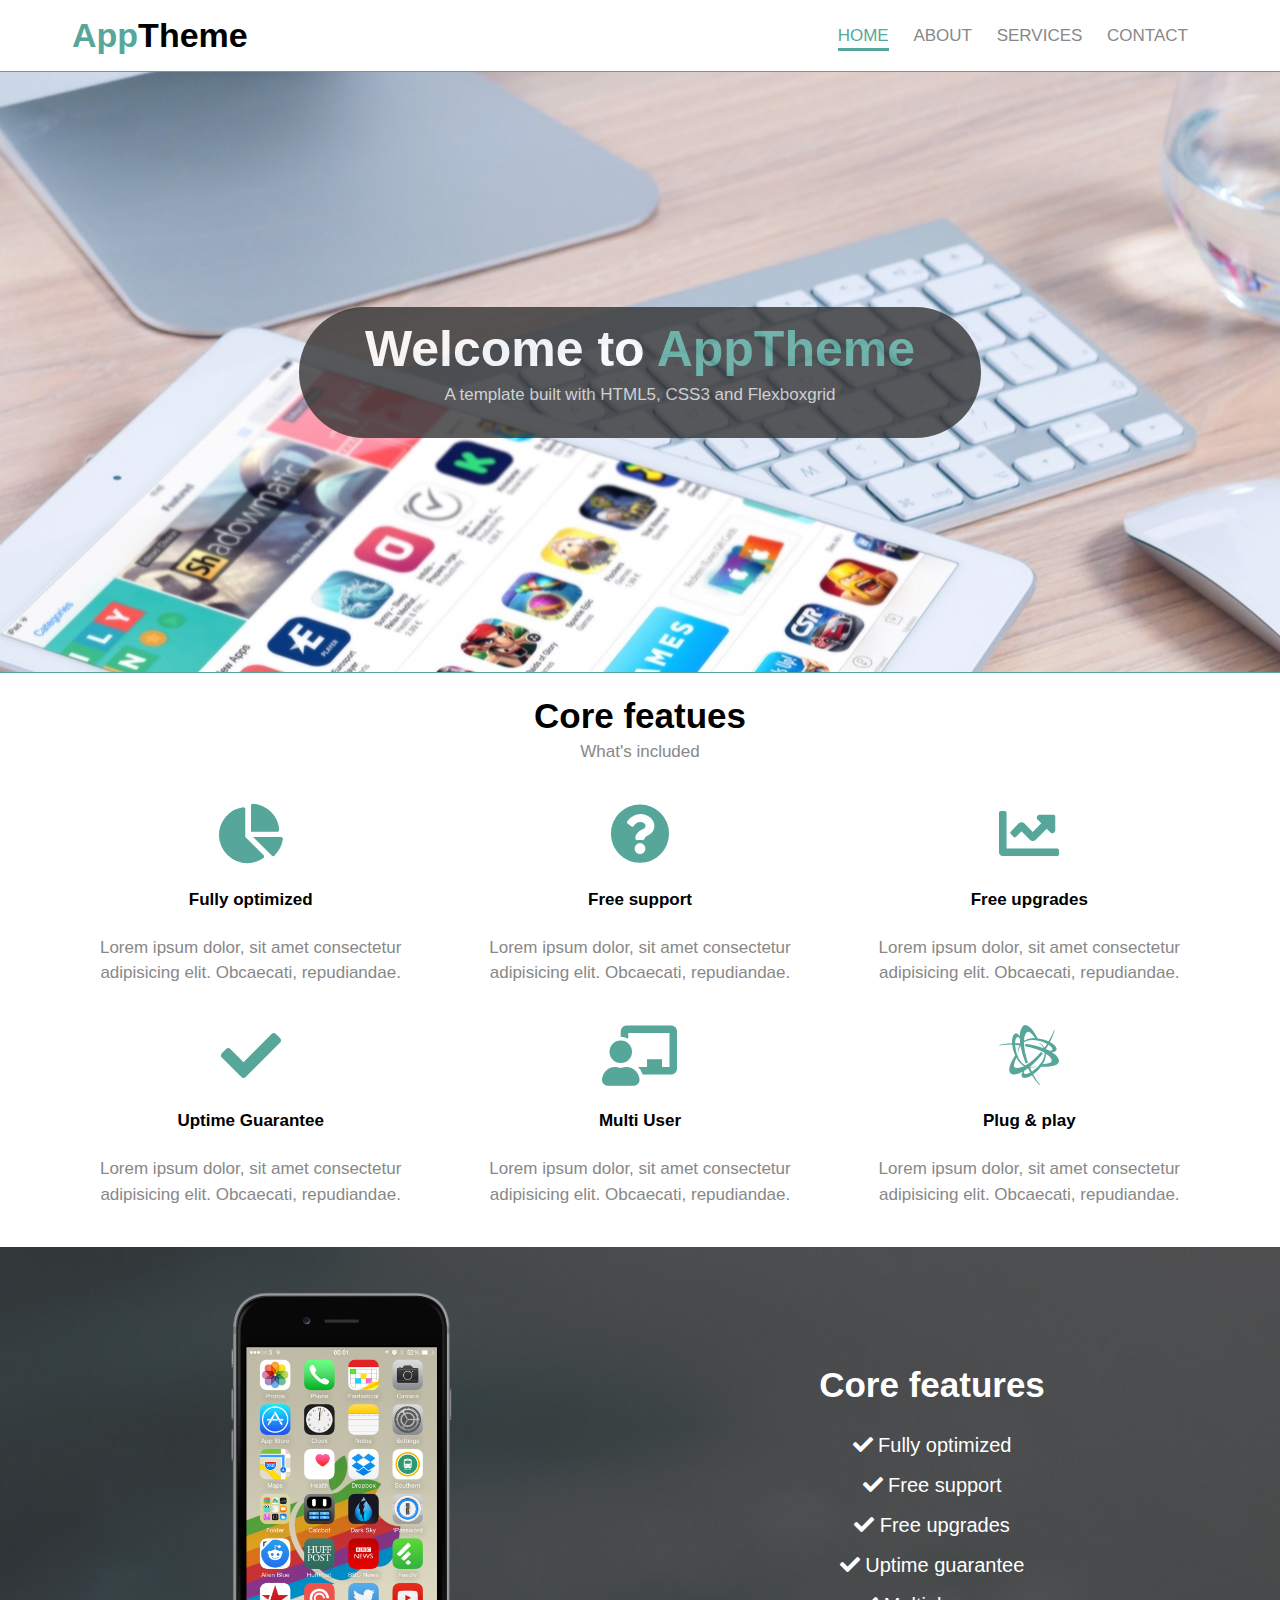
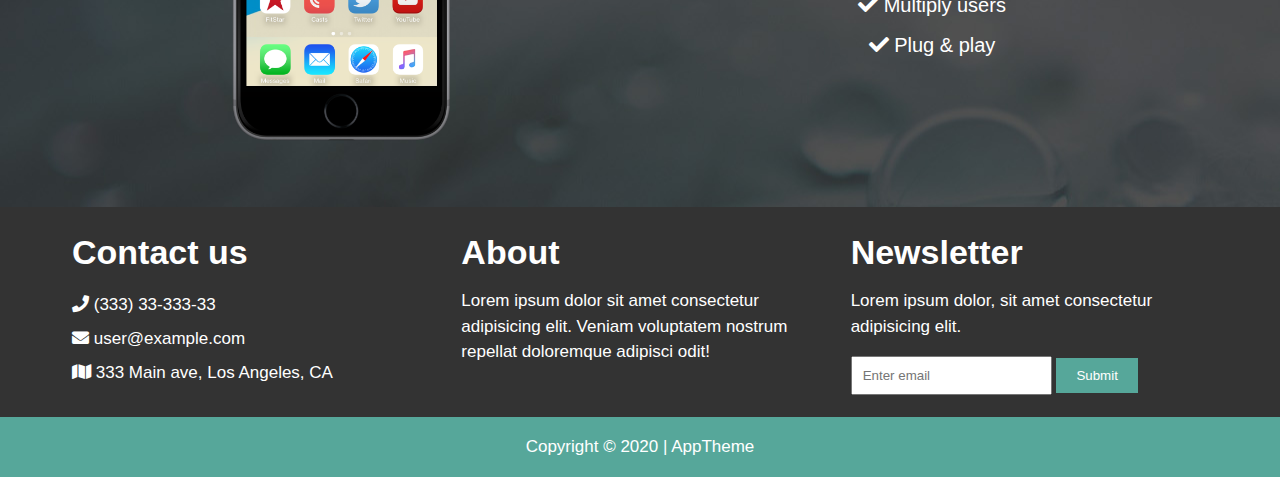
<file: index.html>
<!DOCTYPE html>
<html lang="en">

<head>
  <meta charset="UTF-8">
  <meta name="viewport" content="width=device-width, initial-scale=1.0">
  <title>AppTheme</title>
  <link rel="stylesheet" href="css/flexboxgrid.css">
  <link rel="stylesheet" href="css/style.css">
  <link rel="stylesheet" href="https://cdnjs.cloudflare.com/ajax/libs/font-awesome/5.14.0/css/all.min.css">
</head>

<body>
  <!-- HEADER -->
  <header id="main-header">
    <div class="container">
      <div class="row end-sm end-md end-lg center-xs middle-xs middle-sm middle-md middle-lg">
        <div class="col-xs-12 col-sm-2 col-md-2 col-lg-2">
          <h1><span class="primary-text">App</span>Theme</h1>
        </div>
        <div class="col-xs-12 col-sm-10 col-md-10 col-lg-10">
          <nav id="navbar">
            <ul color: #56a79a;>
              <li class="current"><a href="index.html">Home</a></li>
              <li><a href="about.html">About</a></li>
              <li><a href="services.html">Services</a></li>
              <li><a href="contact.html">Contact</a></li>
            </ul>
          </nav>
        </div>
      </div>
    </div>
  </header>

  <!-- SHOWCASE -->
  <section id="showcase">
    <div class="container">
      <div class="row center-xs center-sm center-md center-lg middle-xs middle-sm middle-md middle-lg">
        <div class="col-xs-10 col-sm-10 col-md-10 col-lg-7 showcase-content">
          <h1>Welcome to <span class="primary-text">AppTheme</span></h1>
          <p>A template built with HTML5, CSS3 and Flexboxgrid</p>
        </div>
      </div>
    </div>
  </section>


  <!-- FEATURES -->
  <section id="features">
    <div class="container">
      <div class="row center-xs center-sm center-md center-lg">
        <div class="col-xs-12 col-sm-12 col-md-12 col-lg-12">
          <h2>Core featues</h2>
          <p>What's included</p>
        </div>
      </div>

      <!-- ICON ROW 1 -->
      <div class="row center-xs center-sm center-md center-lg">
        <div class="col-xs-12 col-sm-4 col-md-4 col-lg-4">
          <i class="fas fa-chart-pie"></i><br>
          <h4>Fully optimized</h4>
          <p>Lorem ipsum dolor, sit amet consectetur adipisicing elit. Obcaecati, repudiandae.</p>
        </div>
        <div class="col-xs-12 col-sm-4 col-md-4 col-lg-4">
          <i class="fas fa-question-circle"></i><br>
          <h4>Free support</h4>
          <p>Lorem ipsum dolor, sit amet consectetur adipisicing elit. Obcaecati, repudiandae.</p>
        </div>
        <div class="col-xs-12 col-sm-4 col-md-4 col-lg-4">
          <i class="fas fa-chart-line"></i><br>
          <h4>Free upgrades</h4>
          <p>Lorem ipsum dolor, sit amet consectetur adipisicing elit. Obcaecati, repudiandae.</p>
        </div>
      </div>

      <!-- ICON ROW 2 -->
      <div class="row center-xs center-sm center-md center-lg">
        <div class="col-xs-12 col-sm-4 col-md-4 col-lg-4">
          <i class="fas fa-check"></i><br>
          <h4>Uptime Guarantee</h4>
          <p>Lorem ipsum dolor, sit amet consectetur adipisicing elit. Obcaecati, repudiandae.</p>
        </div>
        <div class="col-xs-12 col-sm-4 col-md-4 col-lg-4">
          <i class="fas fa-chalkboard-teacher"></i><br>
          <h4>Multi User</h4>
          <p>Lorem ipsum dolor, sit amet consectetur adipisicing elit. Obcaecati, repudiandae.</p>
        </div>
        <div class="col-xs-12 col-sm-4 col-md-4 col-lg-4">
          <i class="fab fa-battle-net"></i><br>
          <h4>Plug & play</h4>
          <p>Lorem ipsum dolor, sit amet consectetur adipisicing elit. Obcaecati, repudiandae.</p>
        </div>
      </div>
    </div>
  </section>

  <!-- INFO SECTION -->
  <section id="info">
    <div class="container">
      <div class="row center-xs center-sm center-md center-lg middle-xs middle-sm middle-md middle-lg">
        <div class="col-xs-12 col-sm-6 col-md-6 col-lg-6">
          <img src="img/iphone.png" alt="iphone">
        </div>

        <div class="col-xs-12 col-sm-6 col-md-6 col-lg-6">
          <h2>Core features</h2>
          <ul>
            <li><i class="fas fa-check"></i> Fully optimized</li>
            <li><i class="fas fa-check"></i> Free support</li>
            <li><i class="fas fa-check"></i> Free upgrades</li>
            <li><i class="fas fa-check"></i> Uptime guarantee</li>
            <li><i class="fas fa-check"></i> Multiply users</li>
            <li><i class="fas fa-check"></i> Plug & play</li>
          </ul>
        </div>
      </div>
    </div>
  </section>

  <!-- COMPANY -->
  <section id="company">
    <div class="container">
      <div class="row">
        <div class="col-xs-12 col-sm-4 col-md-4 col-lg-4">
          <h1>Contact us</h1>
          <ul>
            <li><i class="fas fa-phone"></i> (333) 33-333-33</li>
            <li><i class="fas fa-envelope"></i> user@example.com</li>
            <li><i class="fas fa-map"></i> 333 Main ave, Los Angeles, CA</li>
          </ul>
        </div>
        <div class="col-xs-12 col-sm-4 col-md-4 col-lg-4">
          <h1>About</h1>
          <p>Lorem ipsum dolor sit amet consectetur adipisicing elit. Veniam voluptatem nostrum repellat doloremque
            adipisci odit!</p>
        </div>
        <div class="col-xs-12 col-sm-4 col-md-4 col-lg-4">
          <h1>Newsletter</h1>
          <p>Lorem ipsum dolor, sit amet consectetur adipisicing elit.</p>
          <form>
            <input type="text" name="email" placeholder="Enter email">
            <button type="submit" name="button">Submit</button>
          </form>
        </div>
      </div>
    </div>
  </section>

  <!-- FOOTER -->
  <footer id="main-footer">
    <div class="container">
      <div class="row center-xs center-sm center-md center-lg">
        <div class="col-xs-12 col-sm-12 col-md-12 col-lg-12">
          <p>Copyright &copy; 2020 | AppTheme</p>
        </div>
      </div>
    </div>
  </footer>


</body>

</html>
</file>
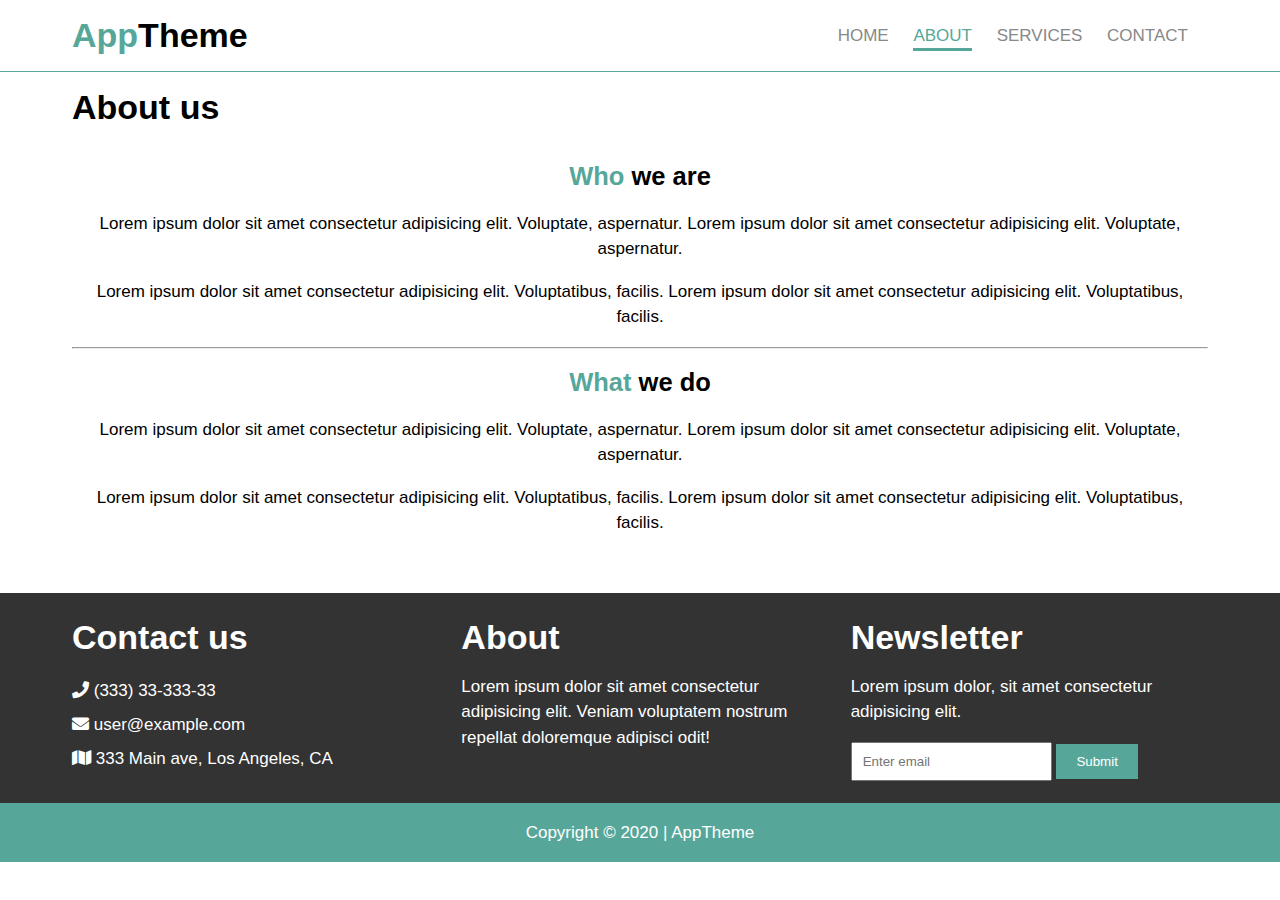
<file: about.html>
<!DOCTYPE html>
<html lang="en">

<head>
  <meta charset="UTF-8">
  <meta name="viewport" content="width=device-width, initial-scale=1.0">
  <title>AppTheme | About</title>
  <link rel="stylesheet" href="css/flexboxgrid.css">
  <link rel="stylesheet" href="css/style.css">
  <link rel="stylesheet" href="https://cdnjs.cloudflare.com/ajax/libs/font-awesome/5.14.0/css/all.min.css">
</head>

<body>
  <!-- HEADER -->
  <header id="main-header">
    <div class="container">
      <div class="row end-sm end-md end-lg center-xs middle-xs middle-sm middle-md middle-lg">
        <div class="col-xs-12 col-sm-2 col-md-2 col-lg-2">
          <h1><span class="primary-text">App</span>Theme</h1>
        </div>
        <div class="col-xs-12 col-sm-10 col-md-10 col-lg-10">
          <nav id="navbar">
            <ul color: #56a79a;>
              <li><a href="index.html">Home</a></li>
              <li class="current"><a href="about.html">About</a></li>
              <li><a href="services.html">Services</a></li>
              <li><a href="contact.html">Contact</a></li>
            </ul>
          </nav>
        </div>
      </div>
    </div>
  </header>

  <!-- SUBHEADER -->
  <section id="subheader">
    <div class="container">
      <div class="row">
        <div class="col-xs-12 col-sm-12 col-md-12 col-lg-12">
          <h1>About us</h1>
        </div>
      </div>
    </div>
  </section>

  <!-- MAIN PAGE -->
  <section id="page" class="about">
    <div class="container">
      <div class="row center-xs center-sm center-md center-lg">
        <div class="col-xs-12 col-sm-12 col-md-12 col-lg-12">
          <h2><span class="primary-text"> Who</span> we are</h2>
          <p>Lorem ipsum dolor sit amet consectetur adipisicing elit. Voluptate, aspernatur. Lorem ipsum dolor sit amet
            consectetur adipisicing elit. Voluptate, aspernatur.</p>
          <p>Lorem ipsum dolor sit amet consectetur adipisicing elit. Voluptatibus, facilis. Lorem ipsum dolor sit amet
            consectetur adipisicing elit. Voluptatibus, facilis.</p>
          <hr>
          <h2><span class="primary-text"> What</span> we do</h2>
          <p>Lorem ipsum dolor sit amet consectetur adipisicing elit. Voluptate, aspernatur. Lorem ipsum dolor sit amet
            consectetur adipisicing elit. Voluptate, aspernatur.</p>
          <p>Lorem ipsum dolor sit amet consectetur adipisicing elit. Voluptatibus, facilis. Lorem ipsum dolor sit amet
            consectetur adipisicing elit. Voluptatibus, facilis.</p>
        </div>
      </div>
    </div>
  </section>

  <!-- COMPANY -->
  <section id="company">
    <div class="container">
      <div class="row">
        <div class="col-xs-12 col-sm-4 col-md-4 col-lg-4">
          <h1>Contact us</h1>
          <ul>
            <li><i class="fas fa-phone"></i> (333) 33-333-33</li>
            <li><i class="fas fa-envelope"></i> user@example.com</li>
            <li><i class="fas fa-map"></i> 333 Main ave, Los Angeles, CA</li>
          </ul>
        </div>
        <div class="col-xs-12 col-sm-4 col-md-4 col-lg-4">
          <h1>About</h1>
          <p>Lorem ipsum dolor sit amet consectetur adipisicing elit. Veniam voluptatem nostrum repellat doloremque
            adipisci odit!</p>
        </div>
        <div class="col-xs-12 col-sm-4 col-md-4 col-lg-4">
          <h1>Newsletter</h1>
          <p>Lorem ipsum dolor, sit amet consectetur adipisicing elit.</p>
          <form>
            <input type="text" name="email" placeholder="Enter email">
            <button type="submit" name="button">Submit</button>
          </form>
        </div>
      </div>
    </div>
  </section>

  <!-- FOOTER -->
  <footer id="main-footer">
    <div class="container">
      <div class="row center-xs center-sm center-md center-lg">
        <div class="col-xs-12 col-sm-12 col-md-12 col-lg-12">
          <p>Copyright &copy; 2020 | AppTheme</p>
        </div>
      </div>
    </div>
  </footer>


</body>

</html>
</file>
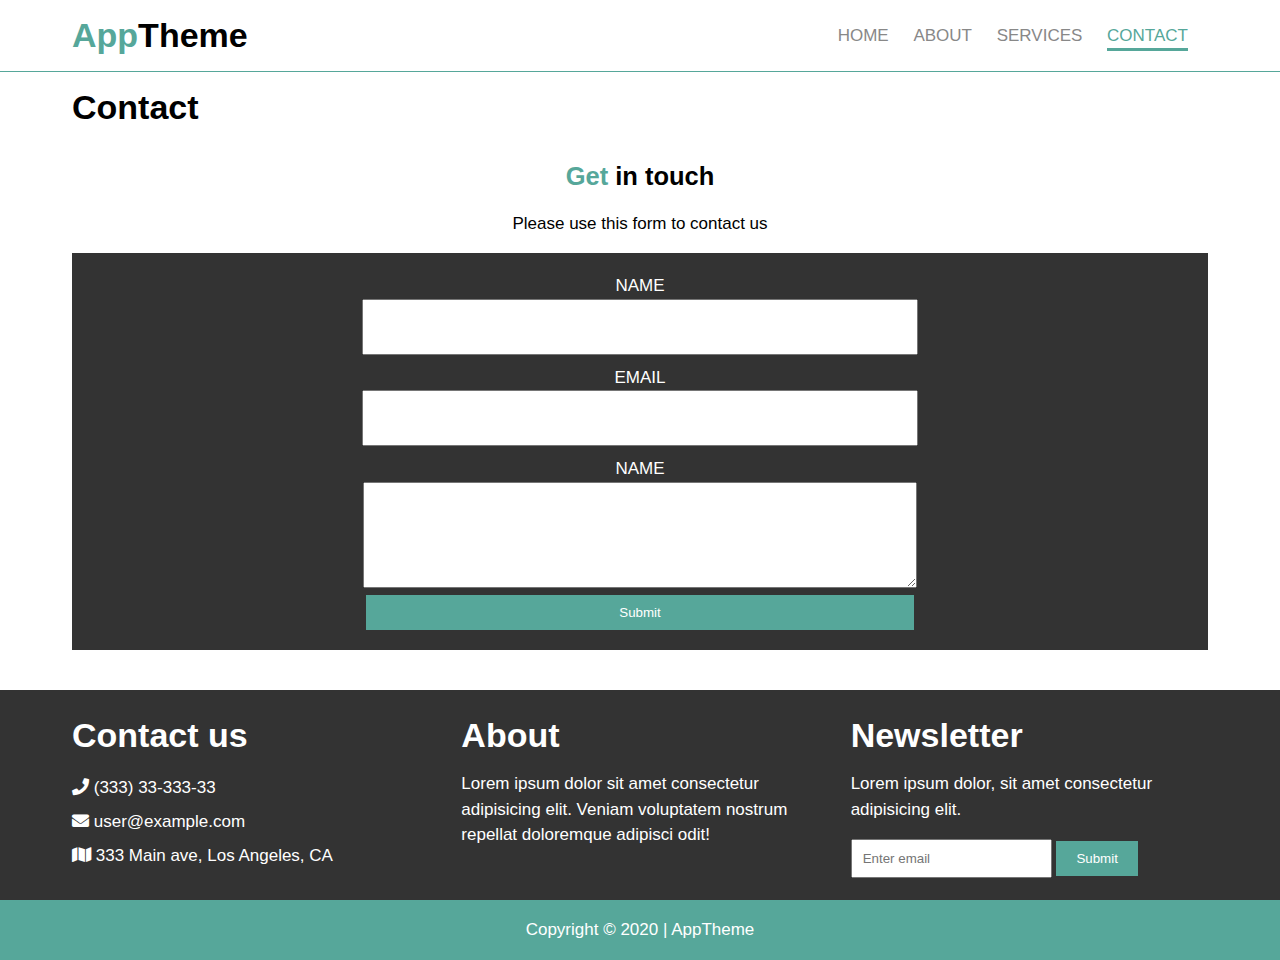
<file: contact.html>
<!DOCTYPE html>
<html lang="en">

<head>
  <meta charset="UTF-8">
  <meta name="viewport" content="width=device-width, initial-scale=1.0">
  <title>AppTheme | Contact</title>
  <link rel="stylesheet" href="css/style.css">
  <link rel="stylesheet" href="css/flexboxgrid.css">
  <link rel="stylesheet" href="https://cdnjs.cloudflare.com/ajax/libs/font-awesome/5.14.0/css/all.min.css">
</head>

<body>
  <!-- HEADER -->
  <header id="main-header">
    <div class="container">
      <div class="row end-sm end-md end-lg center-xs middle-xs middle-sm middle-md middle-lg">
        <div class="col-xs-12 col-sm-2 col-md-2 col-lg-2">
          <h1><span class="primary-text">App</span>Theme</h1>
        </div>
        <div class="col-xs-12 col-sm-10 col-md-10 col-lg-10">
          <nav id="navbar">
            <ul color: #56a79a;>
              <li><a href="index.html">Home</a></li>
              <li><a href="about.html">About</a></li>
              <li><a href="services.html">Services</a></li>
              <li class="current"><a href="contact.html">Contact</a></li>
            </ul>
          </nav>
        </div>
      </div>
    </div>
  </header>

  <!-- SUBHEADER -->
  <section id="subheader">
    <div class="container">
      <div class="row">
        <div class="col-xs-12 col-sm-12 col-md-12 col-lg-12">
          <h1>Contact</h1>
        </div>
      </div>
    </div>
  </section>

  <!-- MAIN PAGE -->
  <section id="page" class="contact">
    <div class="container">
      <div class="row center-xs center-sm center-md center-lg">
        <div class="col-xs-12 col-sm-12 col-md-12 col-lg-12">
          <h2><span class="primary-text"> Get</span> in touch</h2>
          <p>Please use this form to contact us</p>
          <form>
            <div>
              <label for="name">Name</label><br>
              <input type="text" name="name">
            </div>
            <div>
              <label for="email">Email</label><br>
              <input type="text" name="email">
            </div>
            <div>
              <label for="name">Name</label><br>
              <textarea name="message"></textarea><br>
              <button type="submit">Submit</button>
            </div>
          </form>
        </div>
      </div>
    </div>
  </section>

  <!-- COMPANY -->
  <section id="company">
    <div class="container">
      <div class="row">
        <div class="col-xs-12 col-sm-4 col-md-4 col-lg-4">
          <h1>Contact us</h1>
          <ul>
            <li><i class="fas fa-phone"></i> (333) 33-333-33</li>
            <li><i class="fas fa-envelope"></i> user@example.com</li>
            <li><i class="fas fa-map"></i> 333 Main ave, Los Angeles, CA</li>
          </ul>
        </div>
        <div class="col-xs-12 col-sm-4 col-md-4 col-lg-4">
          <h1>About</h1>
          <p>Lorem ipsum dolor sit amet consectetur adipisicing elit. Veniam voluptatem nostrum repellat doloremque
            adipisci odit!</p>
        </div>
        <div class="col-xs-12 col-sm-4 col-md-4 col-lg-4">
          <h1>Newsletter</h1>
          <p>Lorem ipsum dolor, sit amet consectetur adipisicing elit.</p>
          <form>
            <input type="text" name="email" placeholder="Enter email">
            <button type="submit" name="button">Submit</button>
          </form>
        </div>
      </div>
    </div>
  </section>

  <!-- FOOTER -->
  <footer id="main-footer">
    <div class="container">
      <div class="row center-xs center-sm center-md center-lg">
        <div class="col-xs-12 col-sm-12 col-md-12 col-lg-12">
          <p>Copyright &copy; 2020 | AppTheme</p>
        </div>
      </div>
    </div>
  </footer>


</body>

</html>
</file>
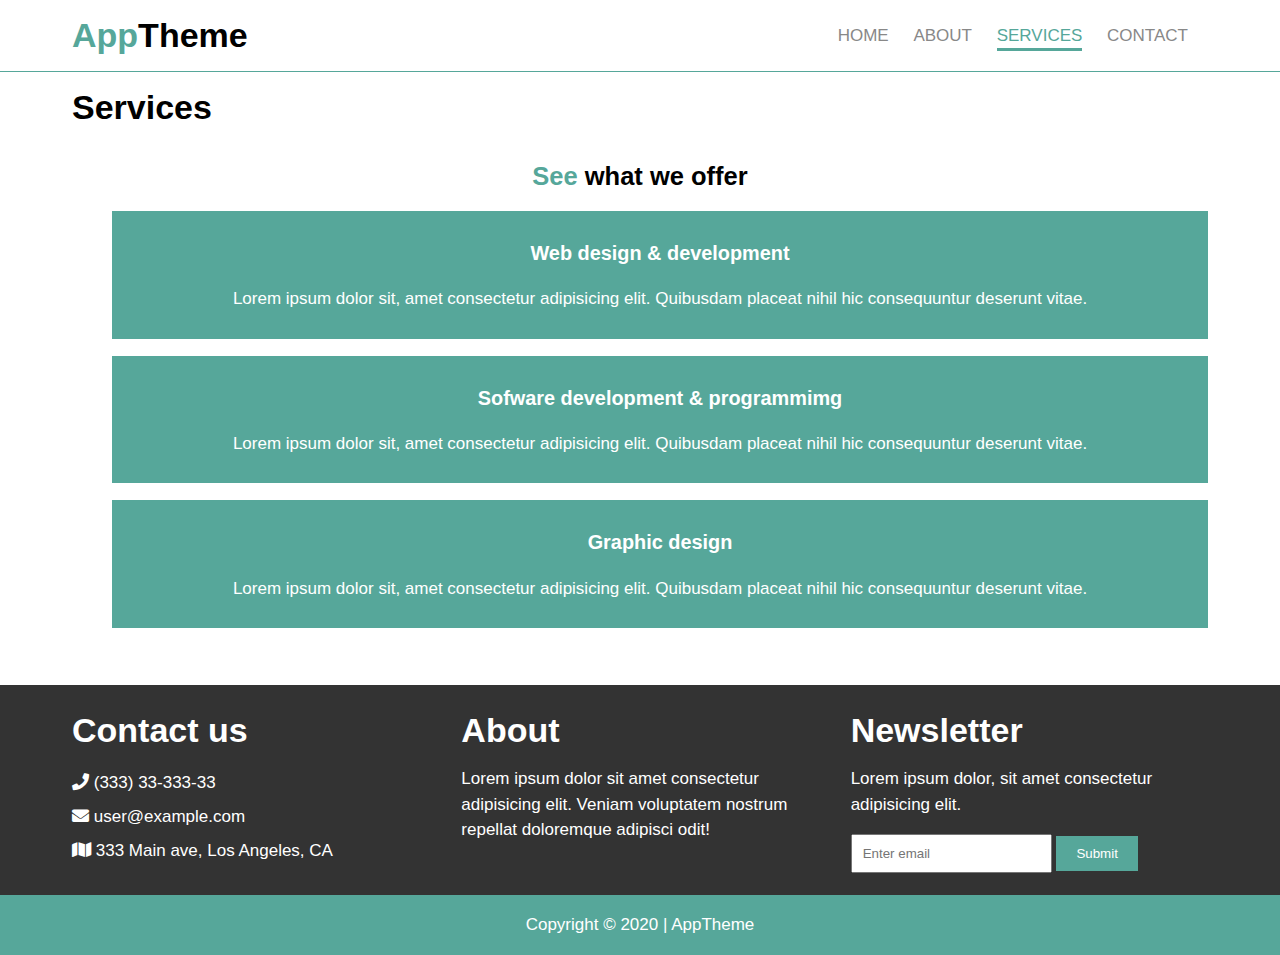
<file: services.html>
<!DOCTYPE html>
<html lang="en">

<head>
  <meta charset="UTF-8">
  <meta name="viewport" content="width=device-width, initial-scale=1.0">
  <title>AppTheme | Services</title>
  <link rel="stylesheet" href="css/flexboxgrid.css">
  <link rel="stylesheet" href="css/style.css">
  <link rel="stylesheet" href="https://cdnjs.cloudflare.com/ajax/libs/font-awesome/5.14.0/css/all.min.css">
</head>

<body>
  <!-- HEADER -->
  <header id="main-header">
    <div class="container">
      <div class="row end-sm end-md end-lg center-xs middle-xs middle-sm middle-md middle-lg">
        <div class="col-xs-12 col-sm-2 col-md-2 col-lg-2">
          <h1><span class="primary-text">App</span>Theme</h1>
        </div>
        <div class="col-xs-12 col-sm-10 col-md-10 col-lg-10">
          <nav id="navbar">
            <ul color: #56a79a;>
              <li><a href="index.html">Home</a></li>
              <li><a href="about.html">About</a></li>
              <li class="current"><a href="services.html">Services</a></li>
              <li><a href="contact.html">Contact</a></li>
            </ul>
          </nav>
        </div>
      </div>
    </div>
  </header>

  <!-- SUBHEADER -->
  <section id="subheader">
    <div class="container">
      <div class="row">
        <div class="col-xs-12 col-sm-12 col-md-12 col-lg-12">
          <h1>Services</h1>
        </div>
      </div>
    </div>
  </section>

  <!-- MAIN PAGE -->
  <section id="page" class="services">
    <div class="container">
      <div class="row center-xs center-sm center-md center-lg">
        <div class="col-xs-12 col-sm-12 col-md-12 col-lg-12">
          <h2><span class="primary-text"> See</span> what we offer</h2>
          <ul>
            <li>
              <h3>Web design & development</h3>
              <p>Lorem ipsum dolor sit, amet consectetur adipisicing elit. Quibusdam placeat nihil hic consequuntur
                deserunt vitae.</p>
            </li>
          </ul>
          <ul>
            <li>
              <h3>Sofware development & programmimg</h3>
              <p>Lorem ipsum dolor sit, amet consectetur adipisicing elit. Quibusdam placeat nihil hic consequuntur
                deserunt vitae.</p>
            </li>
          </ul>
          <ul>
            <li>
              <h3>Graphic design</h3>
              <p>Lorem ipsum dolor sit, amet consectetur adipisicing elit. Quibusdam placeat nihil hic consequuntur
                deserunt vitae.</p>
            </li>
          </ul>
        </div>
      </div>
    </div>
  </section>

  <!-- COMPANY -->
  <section id="company">
    <div class="container">
      <div class="row">
        <div class="col-xs-12 col-sm-4 col-md-4 col-lg-4">
          <h1>Contact us</h1>
          <ul>
            <li><i class="fas fa-phone"></i> (333) 33-333-33</li>
            <li><i class="fas fa-envelope"></i> user@example.com</li>
            <li><i class="fas fa-map"></i> 333 Main ave, Los Angeles, CA</li>
          </ul>
        </div>
        <div class="col-xs-12 col-sm-4 col-md-4 col-lg-4">
          <h1>About</h1>
          <p>Lorem ipsum dolor sit amet consectetur adipisicing elit. Veniam voluptatem nostrum repellat doloremque
            adipisci odit!</p>
        </div>
        <div class="col-xs-12 col-sm-4 col-md-4 col-lg-4">
          <h1>Newsletter</h1>
          <p>Lorem ipsum dolor, sit amet consectetur adipisicing elit.</p>
          <form>
            <input type="text" name="email" placeholder="Enter email">
            <button type="submit" name="button">Submit</button>
          </form>
        </div>
      </div>
    </div>
  </section>

  <!-- FOOTER -->
  <footer id="main-footer">
    <div class="container">
      <div class="row center-xs center-sm center-md center-lg">
        <div class="col-xs-12 col-sm-12 col-md-12 col-lg-12">
          <p>Copyright &copy; 2020 | AppTheme</p>
        </div>
      </div>
    </div>
  </footer>


</body>

</html>
</file>
<file: css/flexboxgrid.css>
/* Uncomment and set these variables to customize the grid. */

.container-fluid {
  margin-right: auto;
  margin-left: auto;
  padding-right: 2rem;
  padding-left: 2rem;
}

.row {
  box-sizing: border-box;
  display: -ms-flexbox;
  display: -webkit-box;
  display: flex;
  -ms-flex: 0 1 auto;
  -webkit-box-flex: 0;
  flex: 0 1 auto;
  -ms-flex-direction: row;
  -webkit-box-orient: horizontal;
  -webkit-box-direction: normal;
  flex-direction: row;
  -ms-flex-wrap: wrap;
  flex-wrap: wrap;
  margin-right: -1rem;
  margin-left: -1rem;
}

.row.reverse {
  -ms-flex-direction: row-reverse;
  -webkit-box-orient: horizontal;
  -webkit-box-direction: reverse;
  flex-direction: row-reverse;
}

.col.reverse {
  -ms-flex-direction: column-reverse;
  -webkit-box-orient: vertical;
  -webkit-box-direction: reverse;
  flex-direction: column-reverse;
}

.col-xs,
.col-xs-1,
.col-xs-2,
.col-xs-3,
.col-xs-4,
.col-xs-5,
.col-xs-6,
.col-xs-7,
.col-xs-8,
.col-xs-9,
.col-xs-10,
.col-xs-11,
.col-xs-12 {
  box-sizing: border-box;
  -ms-flex: 0 0 auto;
  -webkit-box-flex: 0;
  flex: 0 0 auto;
  padding-right: 1rem;
  padding-left: 1rem;
}

.col-xs {
  -webkit-flex-grow: 1;
  -ms-flex-positive: 1;
  -webkit-box-flex: 1;
  flex-grow: 1;
  -ms-flex-preferred-size: 0;
  flex-basis: 0;
  max-width: 100%;
}

.col-xs-1 {
  -ms-flex-preferred-size: 8.333%;
  flex-basis: 8.333%;
  max-width: 8.333%;
}

.col-xs-2 {
  -ms-flex-preferred-size: 16.667%;
  flex-basis: 16.667%;
  max-width: 16.667%;
}

.col-xs-3 {
  -ms-flex-preferred-size: 25%;
  flex-basis: 25%;
  max-width: 25%;
}

.col-xs-4 {
  -ms-flex-preferred-size: 33.333%;
  flex-basis: 33.333%;
  max-width: 33.333%;
}

.col-xs-5 {
  -ms-flex-preferred-size: 41.667%;
  flex-basis: 41.667%;
  max-width: 41.667%;
}

.col-xs-6 {
  -ms-flex-preferred-size: 50%;
  flex-basis: 50%;
  max-width: 50%;
}

.col-xs-7 {
  -ms-flex-preferred-size: 58.333%;
  flex-basis: 58.333%;
  max-width: 58.333%;
}

.col-xs-8 {
  -ms-flex-preferred-size: 66.667%;
  flex-basis: 66.667%;
  max-width: 66.667%;
}

.col-xs-9 {
  -ms-flex-preferred-size: 75%;
  flex-basis: 75%;
  max-width: 75%;
}

.col-xs-10 {
  -ms-flex-preferred-size: 83.333%;
  flex-basis: 83.333%;
  max-width: 83.333%;
}

.col-xs-11 {
  -ms-flex-preferred-size: 91.667%;
  flex-basis: 91.667%;
  max-width: 91.667%;
}

.col-xs-12 {
  -ms-flex-preferred-size: 100%;
  flex-basis: 100%;
  max-width: 100%;
}

.col-xs-offset-1 {
  margin-left: 8.333%;
}

.col-xs-offset-2 {
  margin-left: 16.667%;
}

.col-xs-offset-3 {
  margin-left: 25%;
}

.col-xs-offset-4 {
  margin-left: 33.333%;
}

.col-xs-offset-5 {
  margin-left: 41.667%;
}

.col-xs-offset-6 {
  margin-left: 50%;
}

.col-xs-offset-7 {
  margin-left: 58.333%;
}

.col-xs-offset-8 {
  margin-left: 66.667%;
}

.col-xs-offset-9 {
  margin-left: 75%;
}

.col-xs-offset-10 {
  margin-left: 83.333%;
}

.col-xs-offset-11 {
  margin-left: 91.667%;
}

.start-xs {
  -ms-flex-pack: start;
  -webkit-box-pack: start;
  justify-content: flex-start;
  text-align: start;
}

.center-xs {
  -ms-flex-pack: center;
  -webkit-box-pack: center;
  justify-content: center;
  text-align: center;
}

.end-xs {
  -ms-flex-pack: end;
  -webkit-box-pack: end;
  justify-content: flex-end;
  text-align: end;
}

.top-xs {
  -ms-flex-align: start;
  -webkit-box-align: start;
  align-items: flex-start;
}

.middle-xs {
  -ms-flex-align: center;
  -webkit-box-align: center;
  align-items: center;
}

.bottom-xs {
  -ms-flex-align: end;
  -webkit-box-align: end;
  align-items: flex-end;
}

.around-xs {
  -ms-flex-pack: distribute;
  justify-content: space-around;
}

.between-xs {
  -ms-flex-pack: justify;
  -webkit-box-pack: justify;
  justify-content: space-between;
}

.first-xs {
  -ms-flex-order: -1;
  -webkit-box-ordinal-group: 0;
  order: -1;
}

.last-xs {
  -ms-flex-order: 1;
  -webkit-box-ordinal-group: 2;
  order: 1;
}

@media only screen and (min-width: 48em) {
  .container {
    width: 46rem;
  }

  .col-sm,
  .col-sm-1,
  .col-sm-2,
  .col-sm-3,
  .col-sm-4,
  .col-sm-5,
  .col-sm-6,
  .col-sm-7,
  .col-sm-8,
  .col-sm-9,
  .col-sm-10,
  .col-sm-11,
  .col-sm-12 {
    box-sizing: border-box;
    -ms-flex: 0 0 auto;
    -webkit-box-flex: 0;
    flex: 0 0 auto;
    padding-right: 1rem;
    padding-left: 1rem;
  }

  .col-sm {
    -webkit-flex-grow: 1;
    -ms-flex-positive: 1;
    -webkit-box-flex: 1;
    flex-grow: 1;
    -ms-flex-preferred-size: 0;
    flex-basis: 0;
    max-width: 100%;
  }

  .col-sm-1 {
    -ms-flex-preferred-size: 8.333%;
    flex-basis: 8.333%;
    max-width: 8.333%;
  }

  .col-sm-2 {
    -ms-flex-preferred-size: 16.667%;
    flex-basis: 16.667%;
    max-width: 16.667%;
  }

  .col-sm-3 {
    -ms-flex-preferred-size: 25%;
    flex-basis: 25%;
    max-width: 25%;
  }

  .col-sm-4 {
    -ms-flex-preferred-size: 33.333%;
    flex-basis: 33.333%;
    max-width: 33.333%;
  }

  .col-sm-5 {
    -ms-flex-preferred-size: 41.667%;
    flex-basis: 41.667%;
    max-width: 41.667%;
  }

  .col-sm-6 {
    -ms-flex-preferred-size: 50%;
    flex-basis: 50%;
    max-width: 50%;
  }

  .col-sm-7 {
    -ms-flex-preferred-size: 58.333%;
    flex-basis: 58.333%;
    max-width: 58.333%;
  }

  .col-sm-8 {
    -ms-flex-preferred-size: 66.667%;
    flex-basis: 66.667%;
    max-width: 66.667%;
  }

  .col-sm-9 {
    -ms-flex-preferred-size: 75%;
    flex-basis: 75%;
    max-width: 75%;
  }

  .col-sm-10 {
    -ms-flex-preferred-size: 83.333%;
    flex-basis: 83.333%;
    max-width: 83.333%;
  }

  .col-sm-11 {
    -ms-flex-preferred-size: 91.667%;
    flex-basis: 91.667%;
    max-width: 91.667%;
  }

  .col-sm-12 {
    -ms-flex-preferred-size: 100%;
    flex-basis: 100%;
    max-width: 100%;
  }

  .col-sm-offset-1 {
    margin-left: 8.333%;
  }

  .col-sm-offset-2 {
    margin-left: 16.667%;
  }

  .col-sm-offset-3 {
    margin-left: 25%;
  }

  .col-sm-offset-4 {
    margin-left: 33.333%;
  }

  .col-sm-offset-5 {
    margin-left: 41.667%;
  }

  .col-sm-offset-6 {
    margin-left: 50%;
  }

  .col-sm-offset-7 {
    margin-left: 58.333%;
  }

  .col-sm-offset-8 {
    margin-left: 66.667%;
  }

  .col-sm-offset-9 {
    margin-left: 75%;
  }

  .col-sm-offset-10 {
    margin-left: 83.333%;
  }

  .col-sm-offset-11 {
    margin-left: 91.667%;
  }

  .start-sm {
    -ms-flex-pack: start;
    -webkit-box-pack: start;
    justify-content: flex-start;
    text-align: start;
  }

  .center-sm {
    -ms-flex-pack: center;
    -webkit-box-pack: center;
    justify-content: center;
    text-align: center;
  }

  .end-sm {
    -ms-flex-pack: end;
    -webkit-box-pack: end;
    justify-content: flex-end;
    text-align: end;
  }

  .top-sm {
    -ms-flex-align: start;
    -webkit-box-align: start;
    align-items: flex-start;
  }

  .middle-sm {
    -ms-flex-align: center;
    -webkit-box-align: center;
    align-items: center;
  }

  .bottom-sm {
    -ms-flex-align: end;
    -webkit-box-align: end;
    align-items: flex-end;
  }

  .around-sm {
    -ms-flex-pack: distribute;
    justify-content: space-around;
  }

  .between-sm {
    -ms-flex-pack: justify;
    -webkit-box-pack: justify;
    justify-content: space-between;
  }

  .first-sm {
    -ms-flex-order: -1;
    -webkit-box-ordinal-group: 0;
    order: -1;
  }

  .last-sm {
    -ms-flex-order: 1;
    -webkit-box-ordinal-group: 2;
    order: 1;
  }
}

@media only screen and (min-width: 62em) {
  .container {
    width: 61rem;
  }

  .col-md,
  .col-md-1,
  .col-md-2,
  .col-md-3,
  .col-md-4,
  .col-md-5,
  .col-md-6,
  .col-md-7,
  .col-md-8,
  .col-md-9,
  .col-md-10,
  .col-md-11,
  .col-md-12 {
    box-sizing: border-box;
    -ms-flex: 0 0 auto;
    -webkit-box-flex: 0;
    flex: 0 0 auto;
    padding-right: 1rem;
    padding-left: 1rem;
  }

  .col-md {
    -webkit-flex-grow: 1;
    -ms-flex-positive: 1;
    -webkit-box-flex: 1;
    flex-grow: 1;
    -ms-flex-preferred-size: 0;
    flex-basis: 0;
    max-width: 100%;
  }

  .col-md-1 {
    -ms-flex-preferred-size: 8.333%;
    flex-basis: 8.333%;
    max-width: 8.333%;
  }

  .col-md-2 {
    -ms-flex-preferred-size: 16.667%;
    flex-basis: 16.667%;
    max-width: 16.667%;
  }

  .col-md-3 {
    -ms-flex-preferred-size: 25%;
    flex-basis: 25%;
    max-width: 25%;
  }

  .col-md-4 {
    -ms-flex-preferred-size: 33.333%;
    flex-basis: 33.333%;
    max-width: 33.333%;
  }

  .col-md-5 {
    -ms-flex-preferred-size: 41.667%;
    flex-basis: 41.667%;
    max-width: 41.667%;
  }

  .col-md-6 {
    -ms-flex-preferred-size: 50%;
    flex-basis: 50%;
    max-width: 50%;
  }

  .col-md-7 {
    -ms-flex-preferred-size: 58.333%;
    flex-basis: 58.333%;
    max-width: 58.333%;
  }

  .col-md-8 {
    -ms-flex-preferred-size: 66.667%;
    flex-basis: 66.667%;
    max-width: 66.667%;
  }

  .col-md-9 {
    -ms-flex-preferred-size: 75%;
    flex-basis: 75%;
    max-width: 75%;
  }

  .col-md-10 {
    -ms-flex-preferred-size: 83.333%;
    flex-basis: 83.333%;
    max-width: 83.333%;
  }

  .col-md-11 {
    -ms-flex-preferred-size: 91.667%;
    flex-basis: 91.667%;
    max-width: 91.667%;
  }

  .col-md-12 {
    -ms-flex-preferred-size: 100%;
    flex-basis: 100%;
    max-width: 100%;
  }

  .col-md-offset-1 {
    margin-left: 8.333%;
  }

  .col-md-offset-2 {
    margin-left: 16.667%;
  }

  .col-md-offset-3 {
    margin-left: 25%;
  }

  .col-md-offset-4 {
    margin-left: 33.333%;
  }

  .col-md-offset-5 {
    margin-left: 41.667%;
  }

  .col-md-offset-6 {
    margin-left: 50%;
  }

  .col-md-offset-7 {
    margin-left: 58.333%;
  }

  .col-md-offset-8 {
    margin-left: 66.667%;
  }

  .col-md-offset-9 {
    margin-left: 75%;
  }

  .col-md-offset-10 {
    margin-left: 83.333%;
  }

  .col-md-offset-11 {
    margin-left: 91.667%;
  }

  .start-md {
    -ms-flex-pack: start;
    -webkit-box-pack: start;
    justify-content: flex-start;
    text-align: start;
  }

  .center-md {
    -ms-flex-pack: center;
    -webkit-box-pack: center;
    justify-content: center;
    text-align: center;
  }

  .end-md {
    -ms-flex-pack: end;
    -webkit-box-pack: end;
    justify-content: flex-end;
    text-align: end;
  }

  .top-md {
    -ms-flex-align: start;
    -webkit-box-align: start;
    align-items: flex-start;
  }

  .middle-md {
    -ms-flex-align: center;
    -webkit-box-align: center;
    align-items: center;
  }

  .bottom-md {
    -ms-flex-align: end;
    -webkit-box-align: end;
    align-items: flex-end;
  }

  .around-md {
    -ms-flex-pack: distribute;
    justify-content: space-around;
  }

  .between-md {
    -ms-flex-pack: justify;
    -webkit-box-pack: justify;
    justify-content: space-between;
  }

  .first-md {
    -ms-flex-order: -1;
    -webkit-box-ordinal-group: 0;
    order: -1;
  }

  .last-md {
    -ms-flex-order: 1;
    -webkit-box-ordinal-group: 2;
    order: 1;
  }
}

@media only screen and (min-width: 75em) {
  .container {
    width: 71rem;
  }

  .col-lg,
  .col-lg-1,
  .col-lg-2,
  .col-lg-3,
  .col-lg-4,
  .col-lg-5,
  .col-lg-6,
  .col-lg-7,
  .col-lg-8,
  .col-lg-9,
  .col-lg-10,
  .col-lg-11,
  .col-lg-12 {
    box-sizing: border-box;
    -ms-flex: 0 0 auto;
    -webkit-box-flex: 0;
    flex: 0 0 auto;
    padding-right: 1rem;
    padding-left: 1rem;
  }

  .col-lg {
    -webkit-flex-grow: 1;
    -ms-flex-positive: 1;
    -webkit-box-flex: 1;
    flex-grow: 1;
    -ms-flex-preferred-size: 0;
    flex-basis: 0;
    max-width: 100%;
  }

  .col-lg-1 {
    -ms-flex-preferred-size: 8.333%;
    flex-basis: 8.333%;
    max-width: 8.333%;
  }

  .col-lg-2 {
    -ms-flex-preferred-size: 16.667%;
    flex-basis: 16.667%;
    max-width: 16.667%;
  }

  .col-lg-3 {
    -ms-flex-preferred-size: 25%;
    flex-basis: 25%;
    max-width: 25%;
  }

  .col-lg-4 {
    -ms-flex-preferred-size: 33.333%;
    flex-basis: 33.333%;
    max-width: 33.333%;
  }

  .col-lg-5 {
    -ms-flex-preferred-size: 41.667%;
    flex-basis: 41.667%;
    max-width: 41.667%;
  }

  .col-lg-6 {
    -ms-flex-preferred-size: 50%;
    flex-basis: 50%;
    max-width: 50%;
  }

  .col-lg-7 {
    -ms-flex-preferred-size: 58.333%;
    flex-basis: 58.333%;
    max-width: 58.333%;
  }

  .col-lg-8 {
    -ms-flex-preferred-size: 66.667%;
    flex-basis: 66.667%;
    max-width: 66.667%;
  }

  .col-lg-9 {
    -ms-flex-preferred-size: 75%;
    flex-basis: 75%;
    max-width: 75%;
  }

  .col-lg-10 {
    -ms-flex-preferred-size: 83.333%;
    flex-basis: 83.333%;
    max-width: 83.333%;
  }

  .col-lg-11 {
    -ms-flex-preferred-size: 91.667%;
    flex-basis: 91.667%;
    max-width: 91.667%;
  }

  .col-lg-12 {
    -ms-flex-preferred-size: 100%;
    flex-basis: 100%;
    max-width: 100%;
  }

  .col-lg-offset-1 {
    margin-left: 8.333%;
  }

  .col-lg-offset-2 {
    margin-left: 16.667%;
  }

  .col-lg-offset-3 {
    margin-left: 25%;
  }

  .col-lg-offset-4 {
    margin-left: 33.333%;
  }

  .col-lg-offset-5 {
    margin-left: 41.667%;
  }

  .col-lg-offset-6 {
    margin-left: 50%;
  }

  .col-lg-offset-7 {
    margin-left: 58.333%;
  }

  .col-lg-offset-8 {
    margin-left: 66.667%;
  }

  .col-lg-offset-9 {
    margin-left: 75%;
  }

  .col-lg-offset-10 {
    margin-left: 83.333%;
  }

  .col-lg-offset-11 {
    margin-left: 91.667%;
  }

  .start-lg {
    -ms-flex-pack: start;
    -webkit-box-pack: start;
    justify-content: flex-start;
    text-align: start;
  }

  .center-lg {
    -ms-flex-pack: center;
    -webkit-box-pack: center;
    justify-content: center;
    text-align: center;
  }

  .end-lg {
    -ms-flex-pack: end;
    -webkit-box-pack: end;
    justify-content: flex-end;
    text-align: end;
  }

  .top-lg {
    -ms-flex-align: start;
    -webkit-box-align: start;
    align-items: flex-start;
  }

  .middle-lg {
    -ms-flex-align: center;
    -webkit-box-align: center;
    align-items: center;
  }

  .bottom-lg {
    -ms-flex-align: end;
    -webkit-box-align: end;
    align-items: flex-end;
  }

  .around-lg {
    -ms-flex-pack: distribute;
    justify-content: space-around;
  }

  .between-lg {
    -ms-flex-pack: justify;
    -webkit-box-pack: justify;
    justify-content: space-between;
  }

  .first-lg {
    -ms-flex-order: -1;
    -webkit-box-ordinal-group: 0;
    order: -1;
  }

  .last-lg {
    -ms-flex-order: 1;
    -webkit-box-ordinal-group: 2;
    order: 1;
  }
}
</file>
<file: css/style.css>
body {
  font-family: 'Open-sans', sans-serif;
  font-size: 17px;
  line-height: 1.5em;
  margin: 0;
  padding: 0;
}

img {
  width: 100%;
}

.container {
  margin: auto;
}

/* COMMON CLASSES */
.primary-text {
  color: #56a79a;
}

.primary-background {
  background: #56a79a;
}

#main-header {
  border-bottom: 1px solid #56a79a;
}

/* NAVBAR */
#navbar {
  text-transform: uppercase;
}

#navbar li {
  display: inline;
  padding-right: 20px;
  list-style: none;
}

#navbar a {
  text-decoration: none;
  color: #888;
}

#navbar li.current a, #navbar a:hover{
  color: #56a79a;
  border-bottom: 3px solid #56a79a;
  padding-bottom: 3px;
}

/* SHOWCASE */
#showcase {
  background: url('../img/showcase.jpg') no-repeat center center;
  border-bottom: 1px solid #56a79a;
  margin-bottom: 30px;
}

#showcase .row {
  height: 600px;
}

#showcase h1 {
  font-size: 50px;
  margin: 0;
  padding-bottom: 20px;
}

#showcase p {
  color: #ccc;
  margin: 0;
}

#showcase .showcase-content {
  background: #333;
  color: #fff;
  border-radius: 90px;
  padding: 30px;
  opacity: 0.8;
}

/* FEATURES */
#features h2 {
  font-size: 35px;
  padding-bottom: 10px;
  margin: 0;
}

#features p {
  color: #888;
  margin: 0;
  padding-bottom: 40px;
}

#features .fas, #features .fab {
  font-size: 60px;
  color: #56a79a;
}

/* INFO */
#info {
  background: url('../img/info-bg.jpg') no-repeat;
  color: #fff;
}

#info h2 {
  font-size: 35px;
  padding-bottom: 10px;
  margin: 0;
}

#info ul {
  list-style: none;
  padding: 0;
}

#info li {
  line-height: 2em;
  font-size: 20px;
}

#company {
  background: #333;
  color: #fff;
  padding: 10px 0;
}

#company h4 {
  text-transform: uppercase;
  margin-bottom: 0;
}

#company ul {
  padding: 0;
  list-style: none;
  line-height: 2em;
  color: #fff
}

#company input[type="text"] {
  padding: 10px;
}

#company button {
  background: #56a79a;
  color: #fff;
  padding: 10px 20px;
  border: 0;
}

#company button:hover {
  opacity: 0.8;
}

/* FOOTER */
#main-footer {
  background: #56a79a;
  color: #fff;
}

#page {
  margin-bottom: 40px;
}

/* SERVICES */
.services ul li {
  list-style: none;
  padding: 10px;
  background: #56a79a;
  color: #fff;
}

/* CONTACT */
.contact form {
  background: #333;
  color: #fff;
  padding: 20px;
}

.contact form input[type="text"] {
  width: 50%;
  height: 30px;
  margin-bottom: 10px;
}

.contact form input[type="text"] {
  width: 50%;
  height: 50px;
}

.contact form textarea {
  width: 50%;
  height: 100px
}

.contact form button {
  width: 50%;
  padding: 10px 20px;
  border: 0;
  background: #56a79a;
  color: #fff;
}

.contact form button:hover {
  opacity: 0.8;
}

.contact form label {
  text-transform: uppercase;
}

@media(max-width: 800px) {
  #showcase h1 {
    font-size: 30px;
  }
}

@media(max-width: 500px) {
  #showcase .showcase-content {
    padding: 40px 20px;
  }
}
</file>
